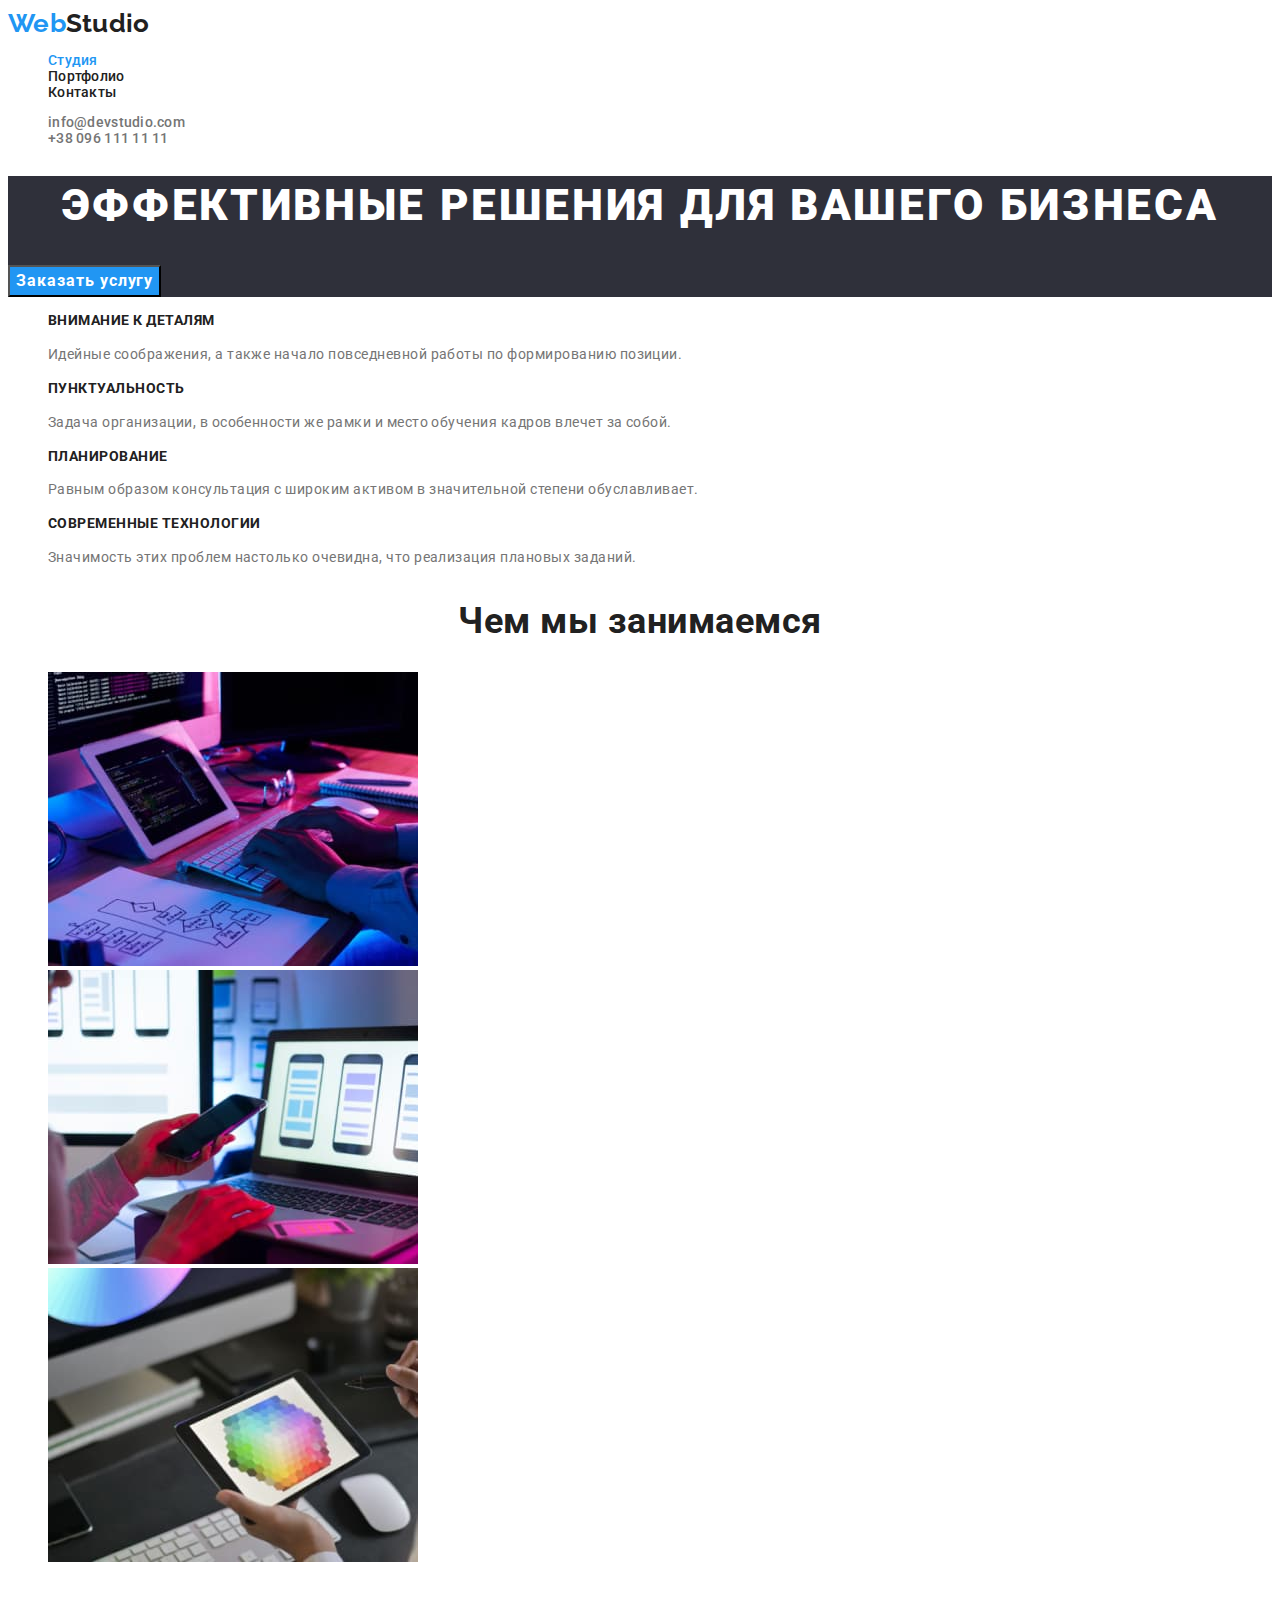
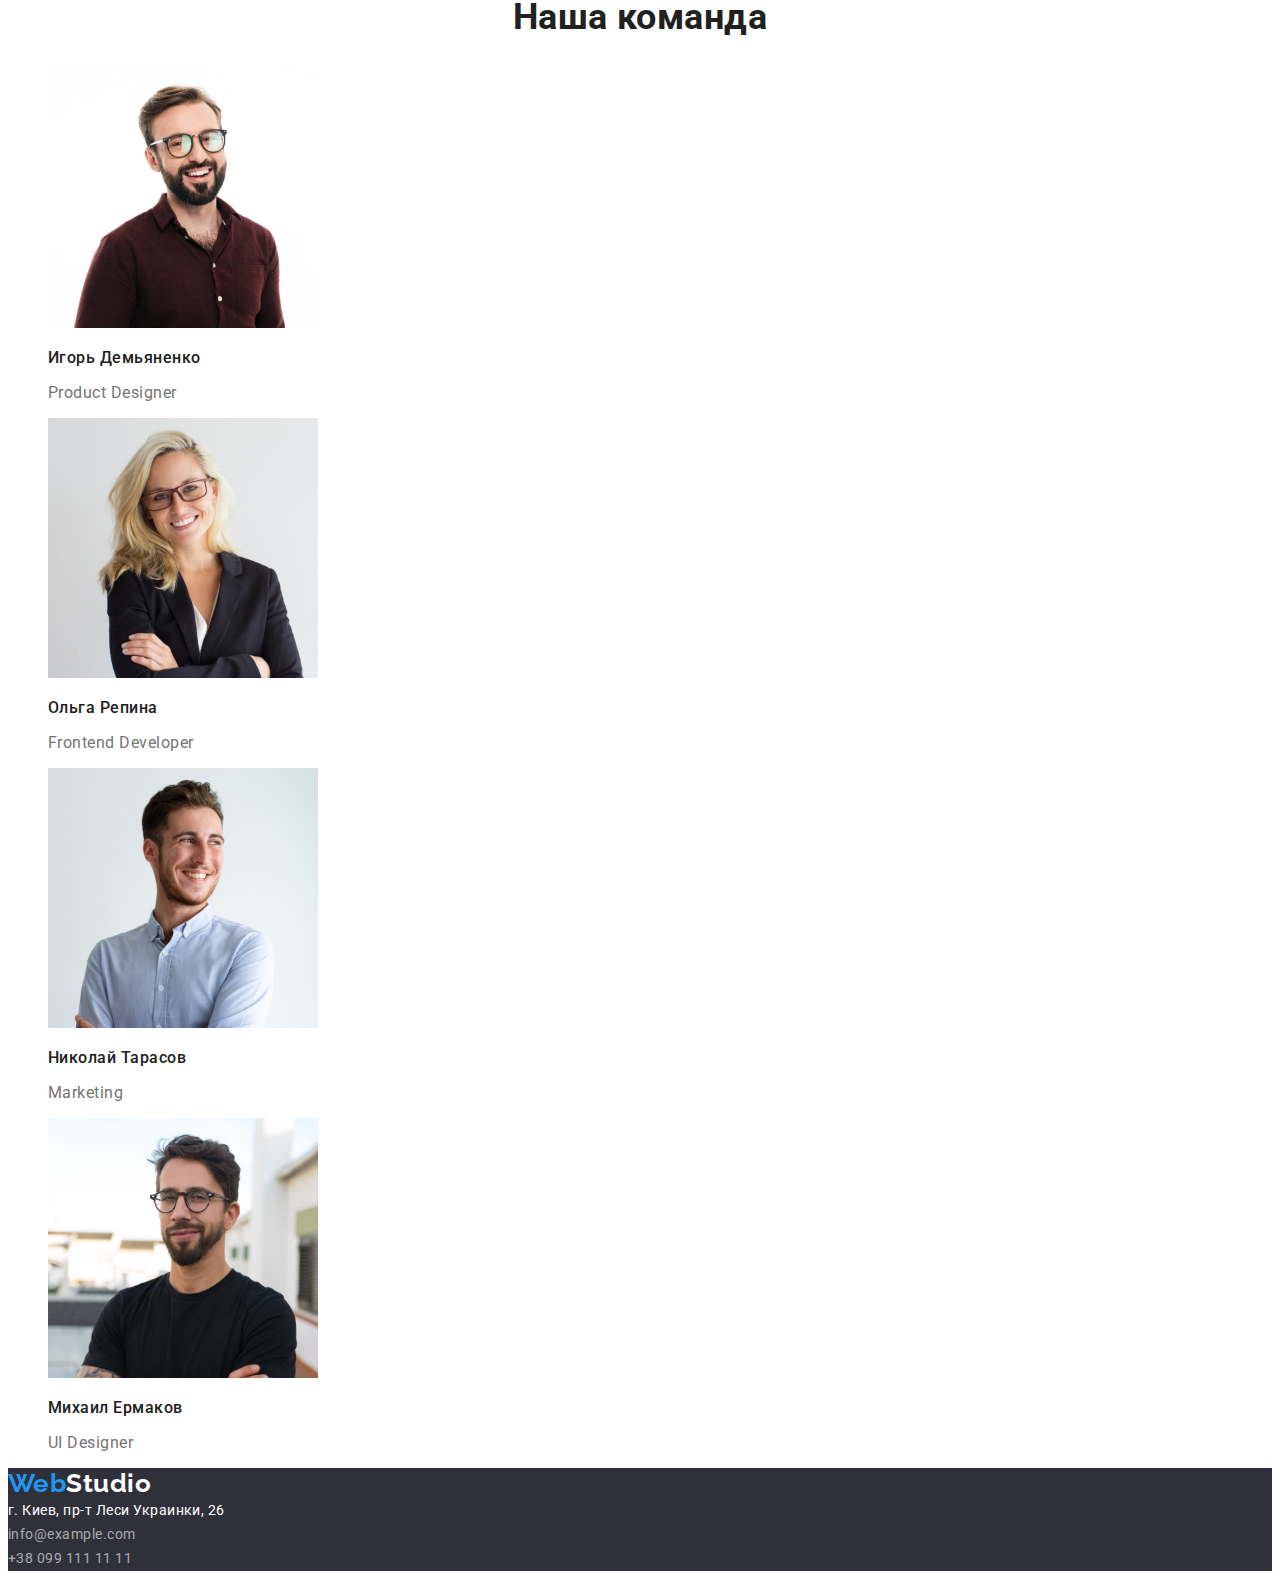
<file: index.html>
<!DOCTYPE html>
<html lang="en">
  <head>
    <meta charset="UTF-8" />
    <meta http-equiv="X-UA-Compatible" content="IE=edge" />
    <meta name="viewport" content="width=device-width, initial-scale=1.0" />
    <title>WebStudio</title>
    <link rel="preconnect" href="https://fonts.googleapis.com" />
    <link rel="preconnect" href="https://fonts.gstatic.com" crossorigin />
    <link
      href="https://fonts.googleapis.com/css2?family=Raleway:wght@700&family=Roboto:wght@400;500;700;900&display=swap"
      rel="stylesheet"
    />
    <link rel="stylesheet" href="./css/styles.css" />
  </head>
  <body>
    <header class="page-header">
      <nav>
        <a href="./index.html" class="logo"><span class="accent">Web</span>Studio</a>
        <ul class="site-nav list">
          <li><a href="./index.html" class="site-nav-link current">Студия</a></li>
          <li><a href="./portfolio.html" class="site-nav-link">Портфолио</a></li>
          <li><a href="" class="site-nav-link">Контакты</a></li>
        </ul>
      </nav>
      <ul class="contact-list list">
        <li>
          <a href="mailto:info@devstudio.com" class="contact-list-link">info@devstudio.com</a>
        </li>
        <li><a href="tel:+380961111111" class="contact-list-link">+38 096 111 11 11</a></li>
      </ul>
    </header>

    <main>
      <section class="hero">
        <h1 class="hero-title">Эффективные решения для вашего бизнеса</h1>
        <button type="button" class="hero-btn">Заказать услугу</button>
      </section>

      <section class="features">
        <h2 class="visually-hidden">Особенности</h2>
        <ul class="feature-list list">
          <li>
            <h3 class="feature-list-title">Внимание к деталям</h3>
            <p class="feature-list-text">
              Идейные соображения, а также начало повседневной работы по формированию позиции.
            </p>
          </li>
          <li>
            <h3 class="feature-list-title">Пунктуальность</h3>
            <p class="feature-list-text">
              Задача организации, в особенности же рамки и место обучения кадров влечет за собой.
            </p>
          </li>
          <li>
            <h3 class="feature-list-title">Планирование</h3>
            <p class="feature-list-text">
              Равным образом консультация с широким активом в значительной степени обуславливает.
            </p>
          </li>
          <li>
            <h3 class="feature-list-title">Современные технологии</h3>
            <p class="feature-list-text">
              Значимость этих проблем настолько очевидна, что реализация плановых заданий.
            </p>
          </li>
        </ul>
      </section>

      <section class="about">
        <h2 class="about-title">Чем мы занимаемся</h2>
        <ul class="about-list list">
          <li>
            <img
              src="./images/keyboard.jpg"
              alt="Человек печатает текст на клавиатуре"
              width="370"
            />
          </li>
          <li>
            <img src="./images/notebook.jpg" alt="Ноутбук, с разметкой страницы" width="370" />
          </li>
          <li>
            <img src="./images/tablet.jpg" alt="Палитра веб-цветов" width="370" />
          </li>

          <li></li>
        </ul>
      </section>

      <section class="team">
        <h2 class="team-title">Наша команда</h2>
        <ul class="team-list list">
          <li>
            <img src="./images/product-designer.jpg" alt="Игорь Демьяненко" width="270" />
            <h3 class="team-list-title">Игорь Демьяненко</h3>
            <p lang="en" class="team-list-text">Product Designer</p>
          </li>
          <li>
            <img src="./images/frontend-developer.jpg" alt="Ольга Репина" width="270" />
            <h3 class="team-list-title">Ольга Репина</h3>
            <p lang="en" class="team-list-text">Frontend Developer</p>
          </li>
          <li>
            <img src="./images/marketing.jpg" alt="Николай Тарасов" width="270" />
            <h3 class="team-list-title">Николай Тарасов</h3>
            <p lang="en" class="team-list-text">Marketing</p>
          </li>
          <li>
            <img src="./images/ui-designer.jpg" alt="Михаил Ермаков" width="270" />
            <h3 class="team-list-title">Михаил Ермаков</h3>
            <p lang="en" class="team-list-text">UI Designer</p>
          </li>
        </ul>
      </section>
    </main>

    <footer class="page-footer">
      <a href="./index.html" class="logo"><span class="accent">Web</span>Studio</a>
      <address class="address-list">
        <a
          href="https://goo.gl/maps/VBoa3moozV9XbzGw7"
          target="_blank"
          rel="noopenner nofollow norefferrer"
          class="address-list-link address"
          >г. Киев, пр-т Леси Украинки, 26</a
        >

        <br />
        <a href="mailto:info@example.com" class="address-list-link">info@example.com</a><br />
        <a href="tel:+380991111111" class="address-list-link">+38 099 111 11 11</a>
      </address>
    </footer>
  </body>
</html>
</file>
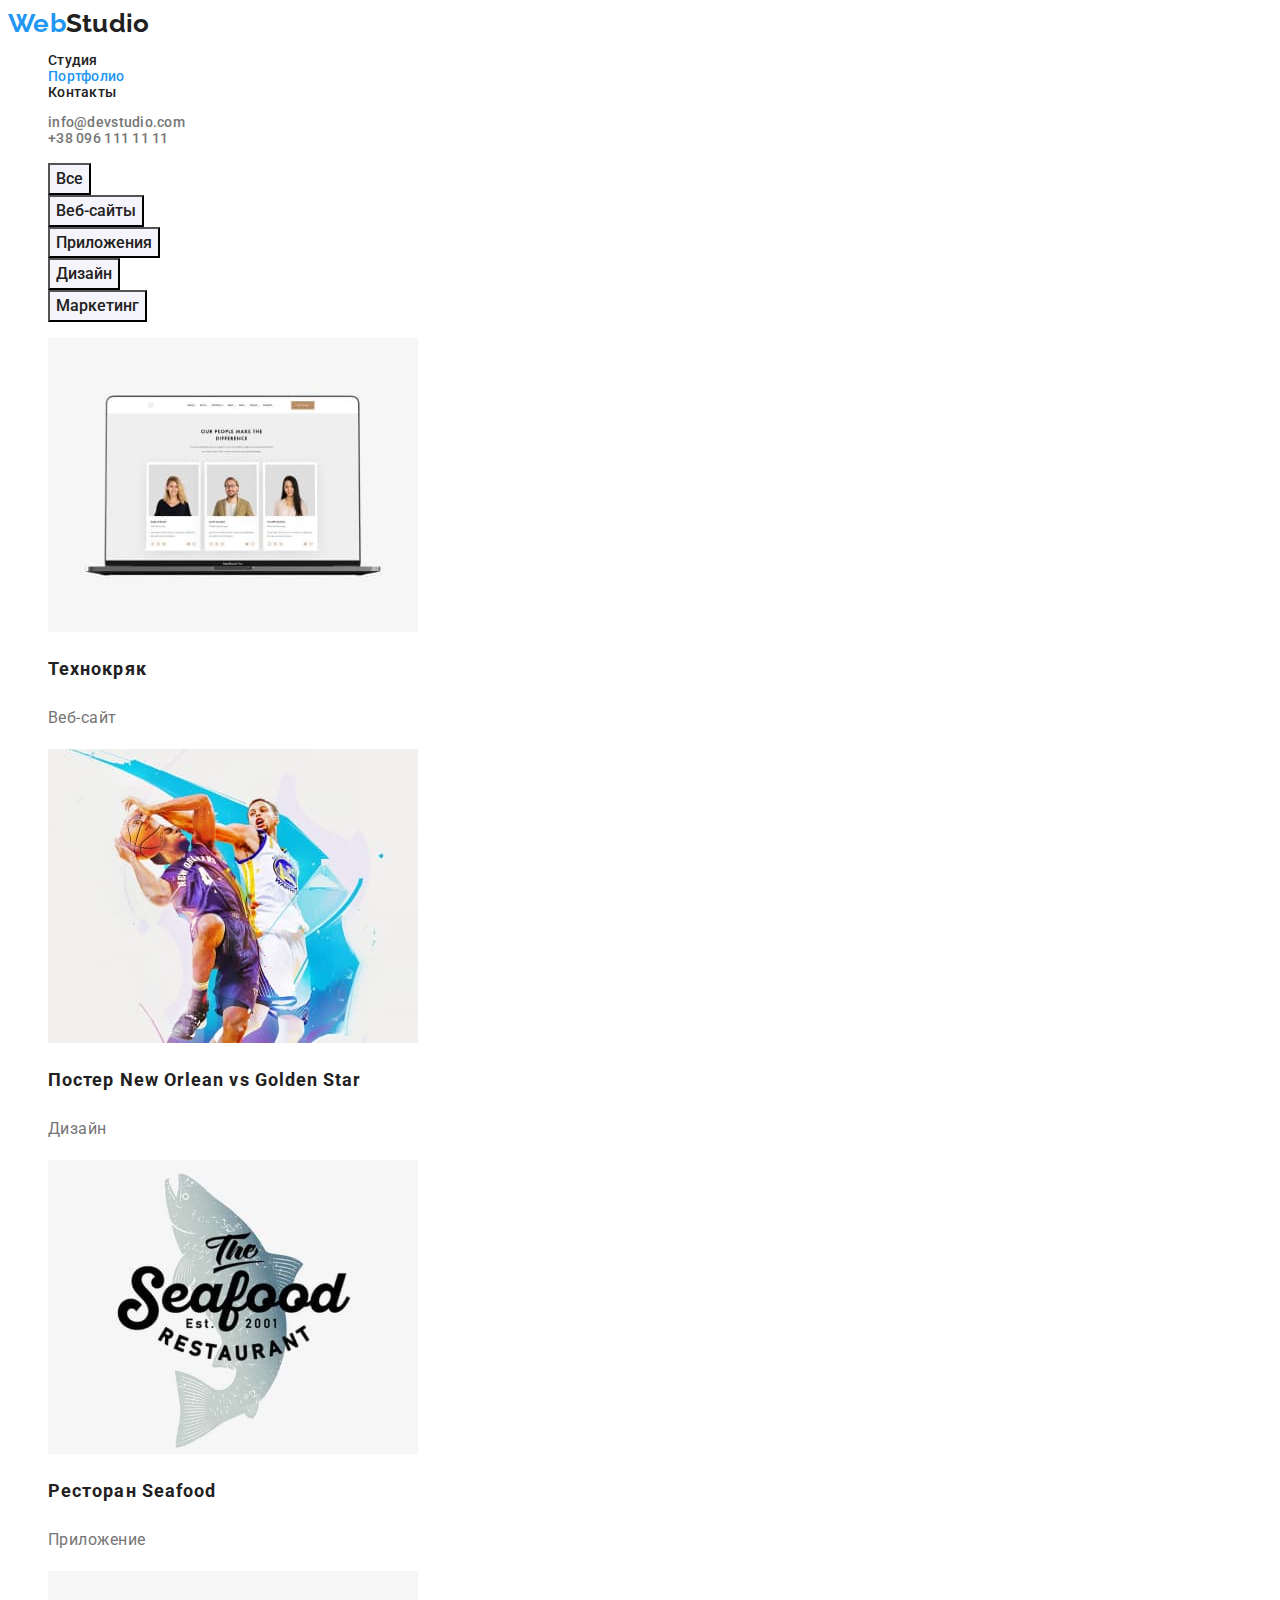
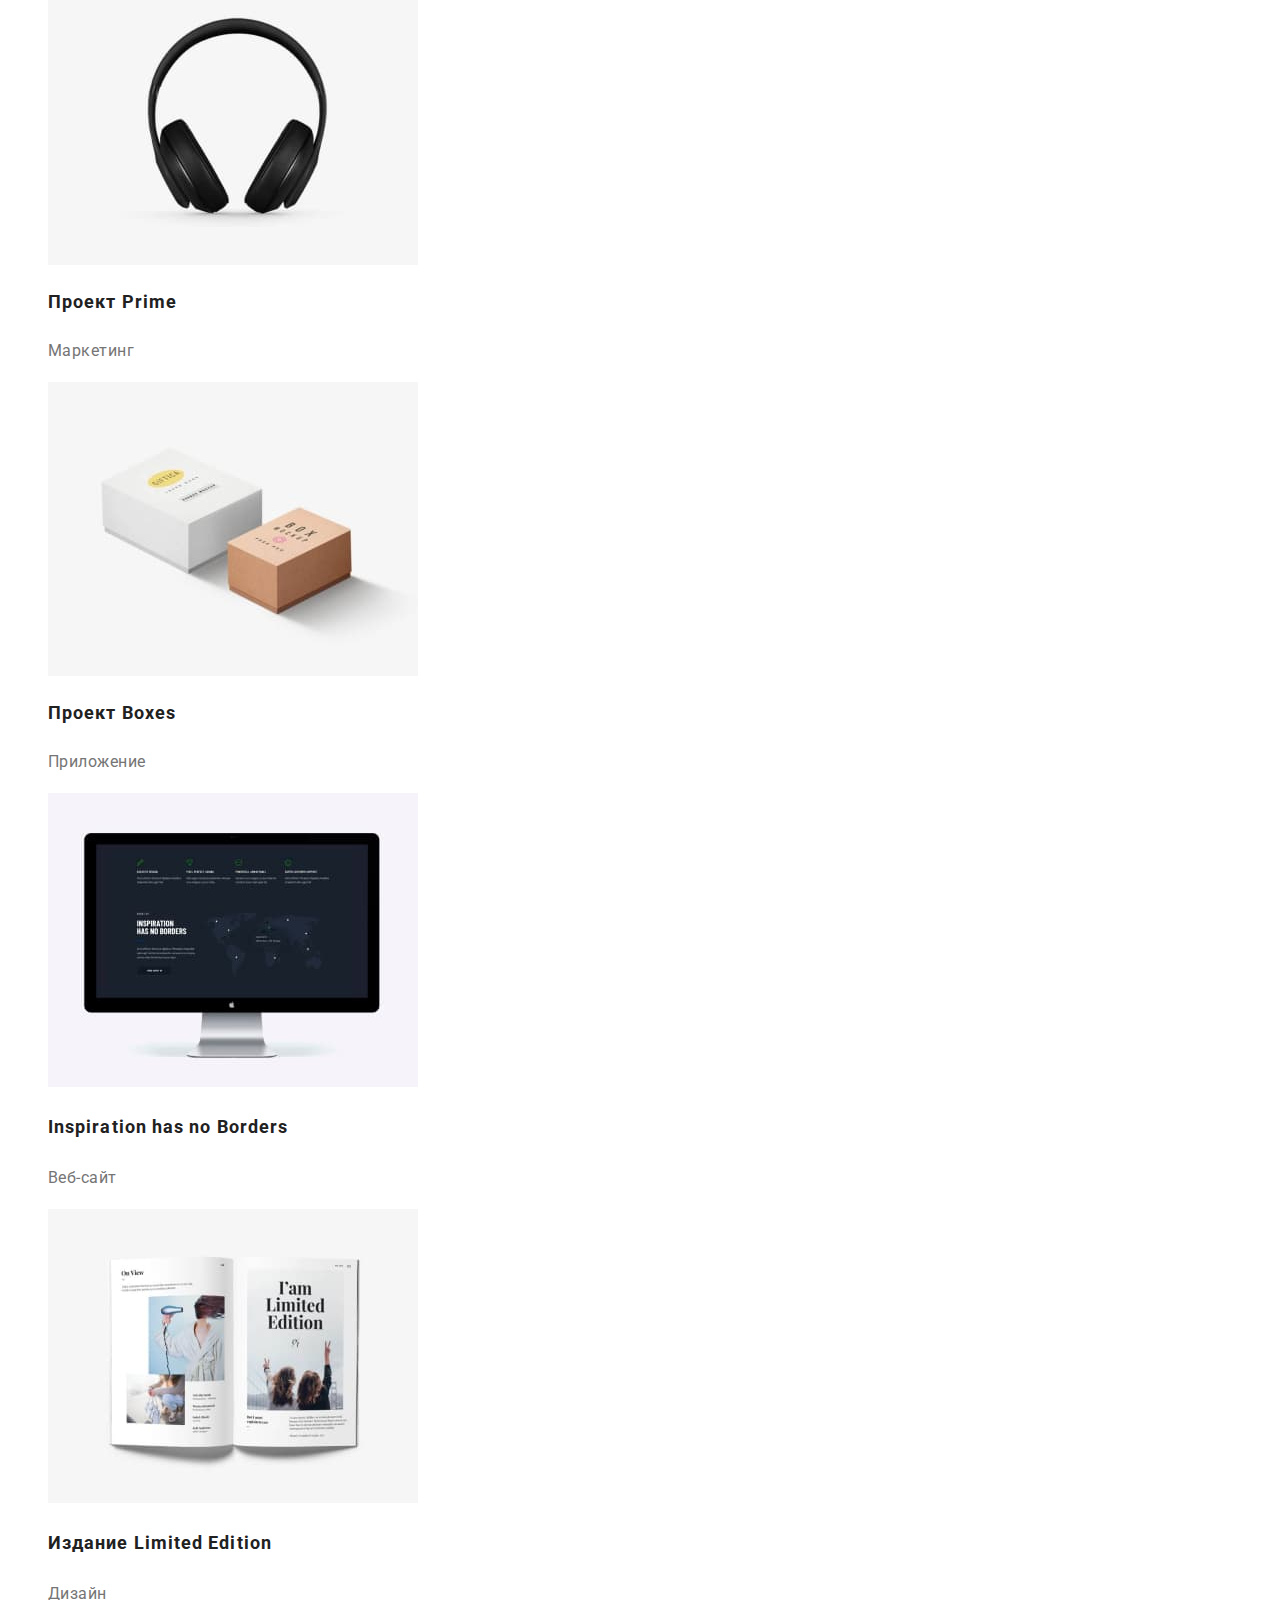
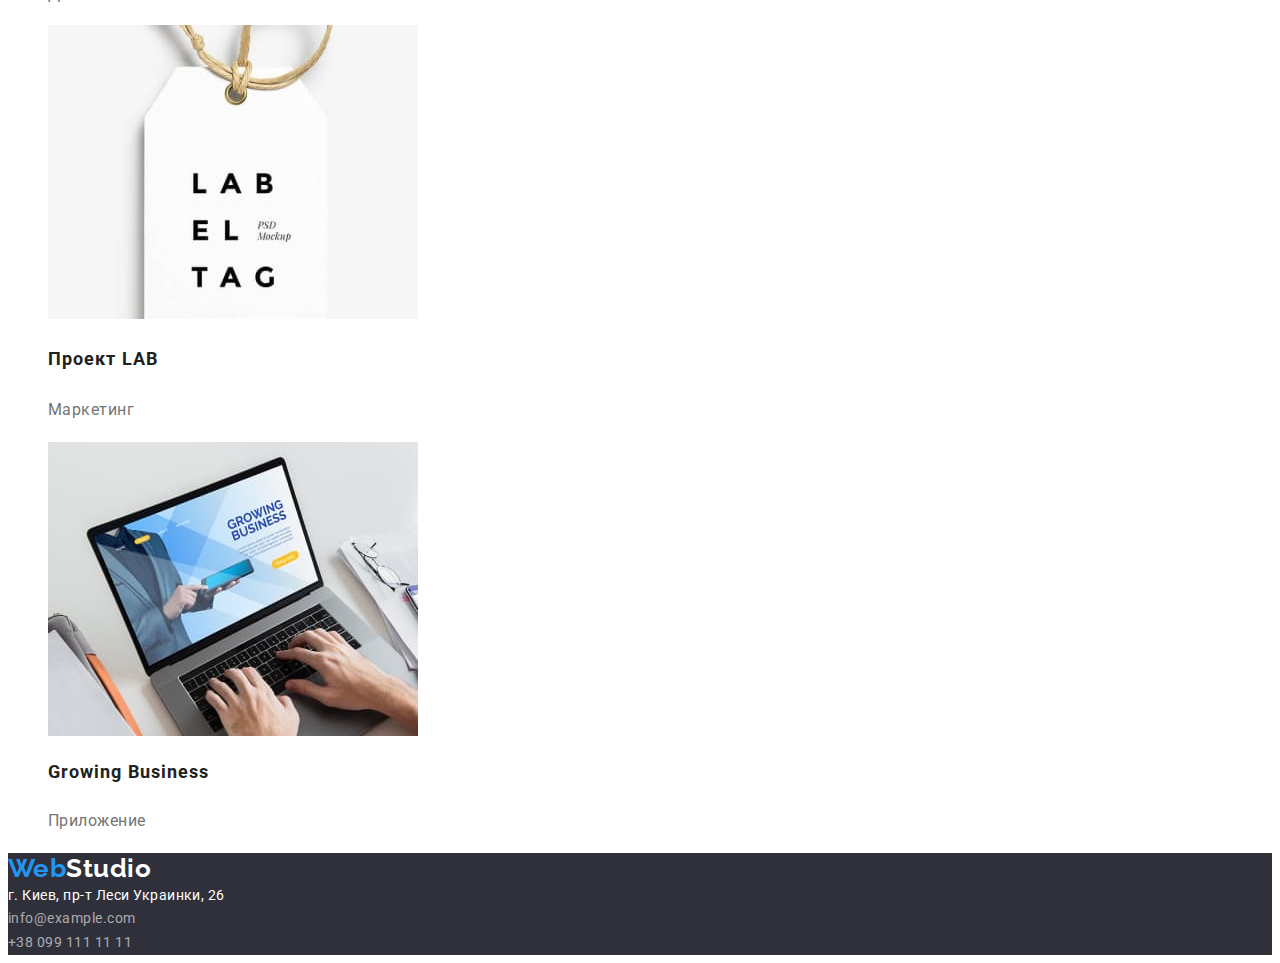
<file: portfolio.html>
<!DOCTYPE html>
<html lang="en">
  <head>
    <meta charset="UTF-8" />
    <meta http-equiv="X-UA-Compatible" content="IE=edge" />
    <meta name="viewport" content="width=device-width, initial-scale=1.0" />
    <title>Portfolio</title>
    <link
      href="https://fonts.googleapis.com/css2?family=Montserrat:wght@400;700&family=Roboto:wght@400;500;700;900&display=swap"
      rel="stylesheet"
    />
    <link
      href="https://fonts.googleapis.com/css2?family=Montserrat:wght@400;700&family=Raleway:wght@700&family=Roboto:wght@400;500;700;900&display=swap"
      rel="stylesheet"
    />
    <link rel="stylesheet" href="./css/styles.css" />
  </head>
  <body>
    <header class="page-header">
      <nav>
        <a href="./index.html" class="logo"><span class="accent">Web</span>Studio</a>
        <ul class="site-nav list">
          <li><a href="./index.html" class="site-nav-link">Студия</a></li>
          <li><a href="./portfolio.html" class="site-nav-link current">Портфолио</a></li>
          <li><a href="" class="site-nav-link">Контакты</a></li>
        </ul>
      </nav>
      <ul class="contact-list list">
        <li>
          <a href="mailto:info@devstudio.com" class="contact-list-link">info@devstudio.com</a>
        </li>
        <li><a href="tel:+380961111111" class="contact-list-link">+38 096 111 11 11</a></li>
      </ul>
    </header>
    <main>
      <section>
        <h1 class="visually-hidden">Фильтры для поиска</h1>
        <ul class="filters-list list">
          <li>
            <button type="button" class="filter-btn">Все</button>
          </li>
          <li>
            <button type="button" class="filter-btn">Веб-сайты</button>
          </li>
          <li>
            <button type="button" class="filter-btn">Приложения</button>
          </li>
          <li>
            <button type="button" class="filter-btn">Дизайн</button>
          </li>
          <li>
            <button type="button" class="filter-btn">Маркетинг</button>
          </li>
        </ul>

        <ul class="card-list list">
          <li>
            <img
              src="./images/technoquack.jpg"
              alt="Веб-сайт с описанием команды людей"
              width="370"
            />
            <h2 class="card-list-title">Технокряк</h2>
            <p class="card-list-text">Веб-сайт</p>
          </li>
          <li>
            <img src="./images/poster.jpg" alt="Постер баскетбольной команды" width="370" />
            <h2 class="card-list-title">Постер New Orlean vs Golden Star</h2>
            <p class="card-list-text">Дизайн</p>
          </li>
          <li>
            <img src="./images/restaurant.jpg" alt="Логотип ресторана морепродуктов" width="370" />
            <h2 class="card-list-title">Ресторан Seafood</h2>
            <p class="card-list-text">Приложение</p>
          </li>
          <li>
            <img src="./images/project-prime.jpg" alt="Наушники" width="370" />
            <h2 class="card-list-title">Проект Prime</h2>
            <p class="card-list-text">Маркетинг</p>
          </li>
          <li>
            <img src="./images/project-boxes.jpg" alt="Картонные коробки" width="370" />
            <h2 class="card-list-title">Проект Boxes</h2>
            <p class="card-list-text">Приложение</p>
          </li>
          <li>
            <img src="./images/inspiration.jpg" alt="Веб-сайт" width="370" />
            <h3 class="card-list-title">Inspiration has no Borders</h3>
            <p class="card-list-text">Веб-сайт</p>
          </li>
          <li>
            <img src="./images/edition.jpg" alt="Книга" width="370" />
            <h3 class="card-list-title">Издание Limited Edition</h3>
            <p class="card-list-text">Дизайн</p>
          </li>
          <li>
            <img src="./images/project-lab.jpg" alt="Логотип проекта ЛАБ" width="370" />
            <h3 class="card-list-title">Проект LAB</h3>
            <p class="card-list-text">Маркетинг</p>
          </li>
          <li>
            <img
              src="./images/growing-business.jpg"
              alt="Веб-сайт приложения для бизнеса"
              width="370"
            />
            <h2 class="card-list-title">Growing Business</h2>
            <p class="card-list-text">Приложение</p>
          </li>
        </ul>
      </section>
    </main>
    <footer class="page-footer">
      <a href="./index.html" class="logo"><span class="accent">Web</span>Studio</a>
      <address class="address-list">
        <a
          href="https://goo.gl/maps/VBoa3moozV9XbzGw7"
          target="_blank"
          rel="noopenner nofollow norefferrer"
          class="address-list-link address"
          >г. Киев, пр-т Леси Украинки, 26</a
        >

        <br />
        <a href="mailto:info@example.com" class="address-list-link">info@example.com</a><br />
        <a href="tel:+380991111111" class="address-list-link">+38 099 111 11 11</a>
      </address>
    </footer>
  </body>
</html>
</file>
<file: css/styles.css>
:root {
  --primary-text-color: #757575;
  --title-text-color: #212121;
  --accent-color: #2196f3;
  --primary-white-color: #ffffff;
  --accent-bg-color: #2f303a;
  --filters-bg-color: #f5f4fa;
}

body {
  font-family: Roboto, sans-serif;
  background-color: var(--primary-white-color);
  color: var(--primary-text-color);
  letter-spacing: 0.03em;
}

/* Header */

.page-header {
  font-weight: 500;
  font-size: 14px;
  line-height: 1.14;
  letter-spacing: 0.02em;
}

.logo {
  color: var(--title-text-color);
  font-family: Raleway, sans-serif;
  font-weight: 700;
  font-size: 26px;
  line-height: 1.19;
  text-decoration: none;
}

.accent {
  color: var(--accent-color);
}

.site-nav-link {
  color: var(--title-text-color);
  text-decoration: none;
}

.site-nav-link:hover,
.site-nav-link:focus {
  color: var(--accent-color);
}

.site-nav-link.current {
  color: var(--accent-color);
}

.contact-list-link {
  color: var(--primary-text-color);
  text-decoration: none;
}

.contact-list-link:hover,
.contact-list-link:focus {
  color: var(--accent-color);
}

/* Section Hero */

.hero {
  background-color: var(--accent-bg-color);
}

.hero-title {
  color: var(--primary-white-color);
  font-weight: 900;
  font-size: 44px;
  line-height: 1.36;
  text-align: center;
  letter-spacing: 0.06em;
  text-transform: uppercase;
}

.hero-btn {
  color: var(--primary-white-color);
  background-color: var(--accent-color);
  font-family: inherit;
  font-weight: 700;
  font-size: 16px;
  line-height: 1.58;
  text-align: center;
  display: flex;
  align-items: center;
  letter-spacing: 0.06em;
  cursor: pointer;
}

.visually-hidden {
  position: absolute;
  white-space: nowrap;
  width: 1px;
  height: 1px;
  overflow: hidden;
  border: 0;
  padding: 0;
  clip: rect(0 0 0 0);
  clip-path: inset(50%);
  margin: -1px;
}
/* Section Features */

.feature-list-title {
  color: var(--title-text-color);
  font-weight: 700;
  font-size: 14px;
  line-height: 1.14;
  text-transform: uppercase;
}

.feature-list-text {
  font-size: 14px;
  line-height: 1.71;
}

/* Section About */

.about-title,
.team-title {
  color: var(--title-text-color);
  font-weight: 700;
  font-size: 36px;
  line-height: 1.17;
  text-align: center;
}

/* Section Team */

.team-list-title {
  color: var(--title-text-color);
  font-size: 16px;
  font-weight: 500;
  line-height: 1.19;
}

.team-list-text {
  font-size: 16px;
  line-height: 1.19;
}

/* Footer */

.page-footer {
  background-color: var(--accent-bg-color);
  color: var(--primary-white-color);
}

.page-footer .logo {
  color: var(--primary-white-color);
}

.address-list {
  color: var(--primary-white-color);
  font-style: normal;
  font-size: 14px;
  line-height: 1.71;
}

.address-list-link {
  color: rgba(255, 255, 255, 0.6);
  text-decoration: none;
}

.address-list-link.address {
  color: var(--primary-white-color);
}

.address-list-link:hover,
.address-list-link:focus {
  color: var(--accent-color);
}

.list {
  list-style: none;
}

/* Page Portfolio */

.filter-btn {
  background-color: var(--filters-bg-color);
  color: var(--title-text-color);
  font-family: inherit;
  font-weight: 500;
  font-size: 16px;
  line-height: 1.62;
  text-align: center;
  cursor: pointer;
}

.filter-btn:hover,
.filter-btn:focus {
  color: var(--primary-white-color);
  background-color: var(--accent-color);
}

.card-list-title {
  color: var(--title-text-color);
  font-weight: 700;
  font-size: 18px;
  line-height: 2;
  letter-spacing: 0.06em;
}

.card-list-text {
  font-size: 16px;
  line-height: 1.88;
}
</file>
